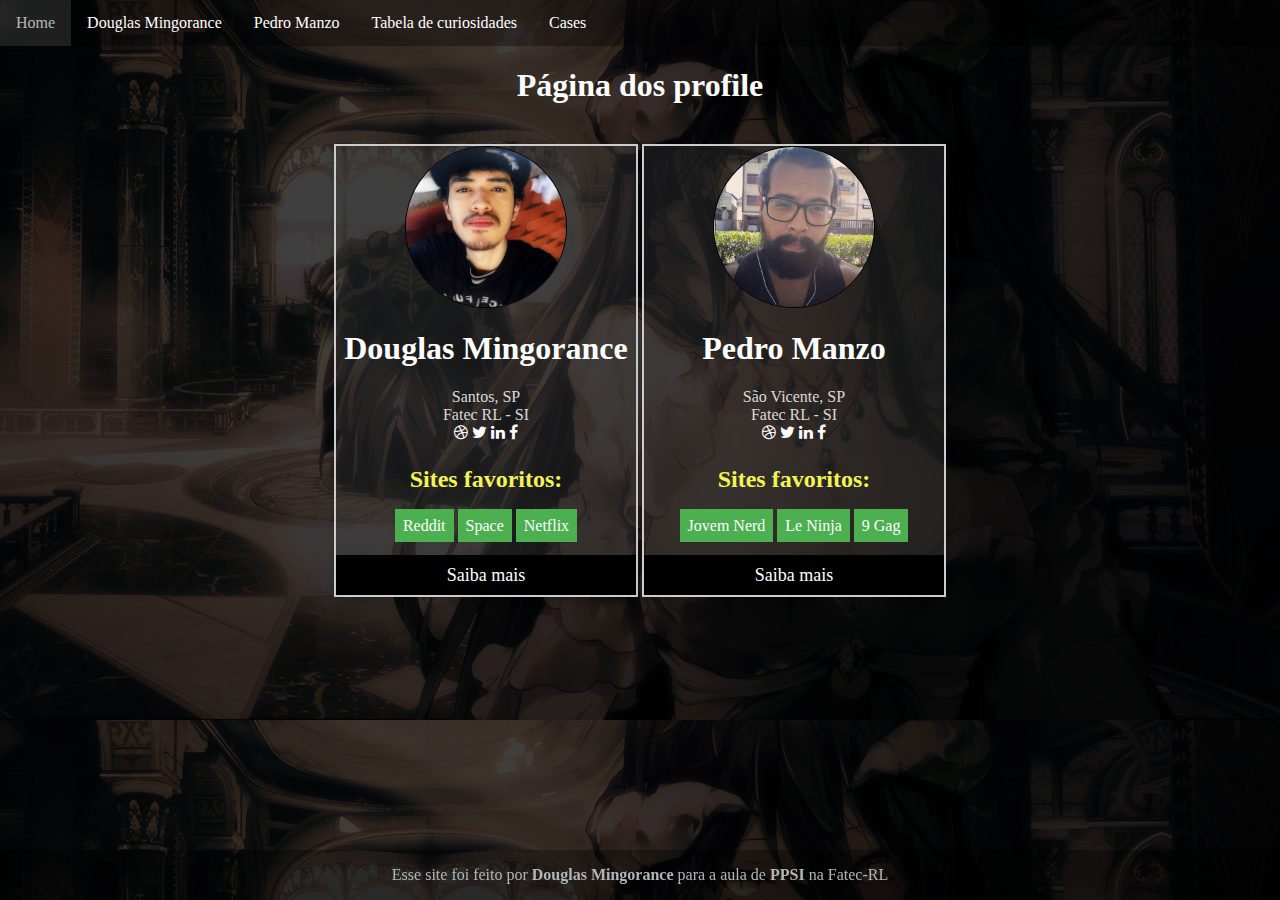
<file: Site/index.html>
<!DOCTYPE html>
<html lang="pt-br">
<head>
    <meta charset="UTF-8"/>
    <link rel="stylesheet" type="text/css" href="css/main.css"> <!-- Incluir CSS externo -->
    <link rel="stylesheet" href="https://cdnjs.cloudflare.com/ajax/libs/font-awesome/4.7.0/css/font-awesome.min.css">
    <link rel="shortcut icon" type="image/jpg" href="images/favicon.jpg"/>
    <title> Projeto Orientado - Fatec-RL </title>
</head>

<!-- Background imagem com overlay -->
<body class="profileBodyAlbedo">
    <!-- Nav bar -->
    <ul class="nav-ul">
        <li class="nav-li"><a class="active" href="index.html"> Home </a></li>
        <li class="nav-li"><a href="public/douglas.html"> Douglas Mingorance </a></li>
        <li class="nav-li"><a href="public/pedro.html"> Pedro Manzo </a></li>
        <li class="nav-li"><a href="public/table.html"> Tabela de curiosidades </a></li>
        <li class="nav-li"><a href="public/cases.html"> Cases </a></li>
    </ul>

    <h1 class="white-text align-center">Página dos profile</h1>

    <div class="cardDiv">
        <div class="card">
            <img class="profileImage" src="images/profile/foto_douglas.png" alt="Foto Perfil">
            <h1 class="white-text">Douglas Mingorance</h1>
            <p class="gray-text align-center">Santos, SP</p>
            <p class="gray-text align-center">Fatec RL - SI</p>
            <a href="#"><i class="fa fa-dribbble white-text"></i></a>
            <a href="#"><i class="fa fa-twitter white-text"></i></a>
            <a href="#"><i class="fa fa-linkedin white-text"></i></a>
            <a href="#"><i class="fa fa-facebook white-text"></i></a>
            <h3> Sites favoritos: </h3>
            <a class="label success" href="http://reddit.com"> Reddit</a>
            <a class="label success" href="http://space.com"> Space</a>
            <a class="label success" href="http://netflix.com"> Netflix</a>
            <a href="public/douglas.html" class="button">Saiba mais</a>
        </div>

        <div class="card">
            <img class="profileImage" src="images/profile/foto_pedro.jpg" alt="Foto Perfil">
            <h1 class="white-text">Pedro Manzo</h1>
            <p class="gray-text align-center">São Vicente, SP</p>
            <p class="gray-text align-center">Fatec RL - SI</p>
            <a href="#"><i class="fa fa-dribbble white-text"></i></a>
            <a href="#"><i class="fa fa-twitter white-text"></i></a>
            <a href="#"><i class="fa fa-linkedin white-text"></i></a>
            <a href="#"><i class="fa fa-facebook white-text"></i></a>
            <h3> Sites favoritos: </h3>
            <a class="label success" href="http://www.jovemnerd.com.br"> Jovem Nerd</a>
            <a class="label success" href="http://www.leninja.com.br"> Le Ninja</a>
            <a class="label success" href="http://9gag.com"> 9 Gag</a>
            <a href="public/pedro.html" class="button">Saiba mais</a>
        </div>
    </div>

    <footer>
        <p class="profileText"> Esse site foi feito por <b>Douglas Mingorance</b> para a aula de <b>PPSI</b> na Fatec-RL </p>
    </footer>
</body>

</html>
</file>
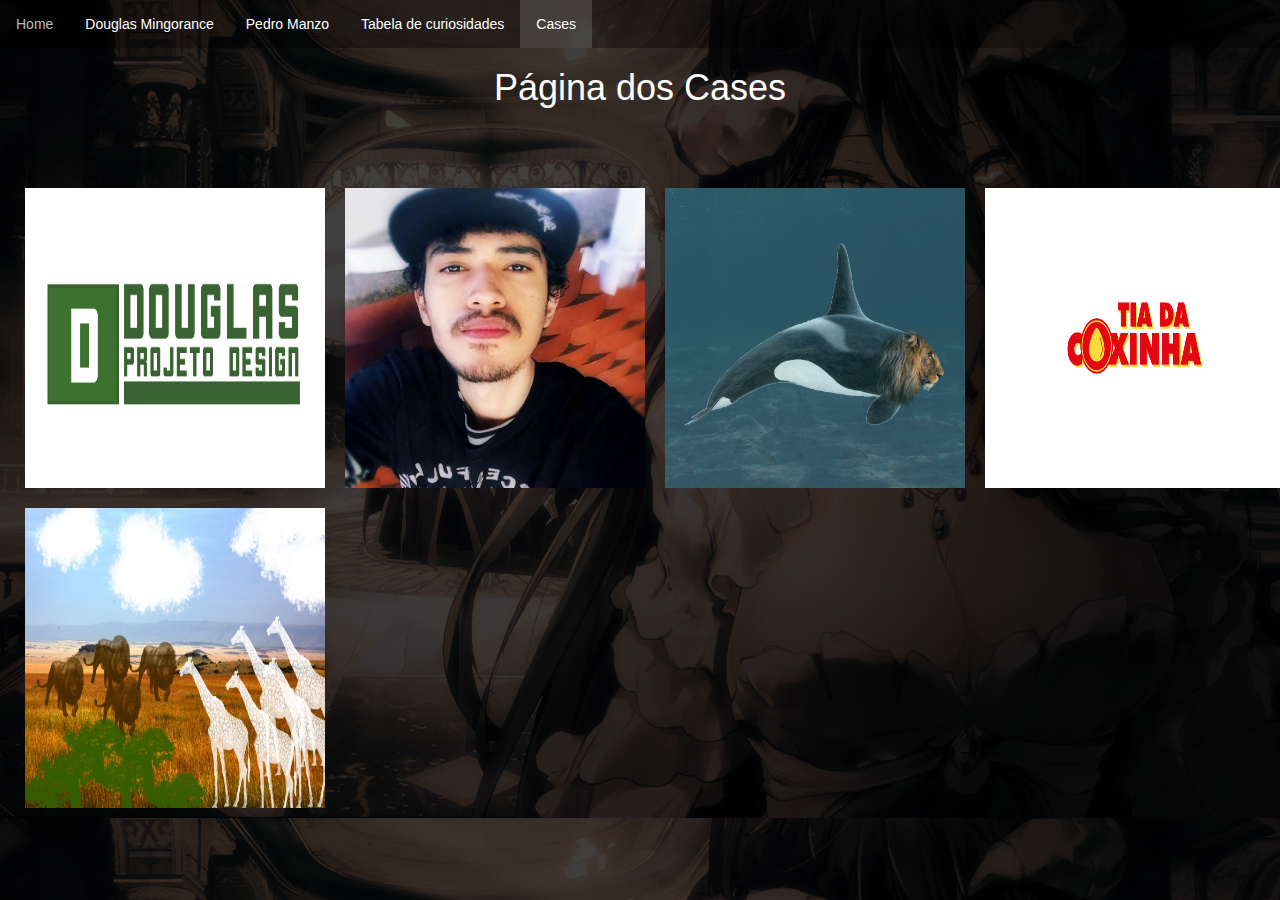
<file: Site/public/cases.html>
<!DOCTYPE html>
<html lang="pt-br">
<head>
    <meta charset="UTF-8"/>
    <link rel="stylesheet" type="text/css" href="../css/bootstrap.min.css"> <!-- Incluir CSS externo -->
    <link rel="stylesheet" type="text/css" href="../css/main.css"> <!-- Incluir CSS externo -->
    <link rel="stylesheet" type="text/css" href="../css/case.css"> <!-- Incluir CSS externo -->
    <link rel="stylesheet" href="https://cdnjs.cloudflare.com/ajax/libs/font-awesome/4.7.0/css/font-awesome.min.css">
    <link rel="shortcut icon" type="image/jpg" href="../images/favicon.jpg"/>
    <title> Projeto Orientado - Fatec-RL </title>
</head>

<!-- Background imagem com overlay -->
<body class="profileBodyAlbedo">
    <!-- Nav bar -->
    <ul class="nav-ul">
        <li class="nav-li"><a href="../index.html"> Home </a></li>
        <li class="nav-li"><a href="douglas.html"> Douglas Mingorance </a></li>
        <li class="nav-li"><a href="pedro.html"> Pedro Manzo </a></li>
        <li class="nav-li"><a href="table.html"> Tabela de curiosidades </a></li>
        <li class="nav-li"><a class="active" href="cases.html"> Cases </a></li>
    </ul>

    <h1 class="white-text align-center">Página dos Cases</h1>

    <div class="container">
        <div class="box box-wide">
            <div class="imgBox box-wide">
                <img src="../images/cases/projeto_logo.jpg">
            </div>
            <div class="details">
                <div class="content">
                    <h2>Logo do projeto</h2>
                    <p>Lorem ipsum dolor sit amet, consectetur adipisicing elit, sed do eiusmod
                    tempor incididunt ut labore et dolore magna aliqua. Ut enim ad minim veniam,
                    quis nostrud exercitation ullamco laboris nisi ut aliquip ex ea commodo
                    consequat. </p>
                </div>
            </div>
        </div>
    	<div class="box">
    		<div class="imgBox">
                <img src="../images/cases/foto_processada.jpg">
    		</div>
    		<div class="details">
    			<div class="content">
    				<h2>Foto pessoal processada</h2>
    				<p>Lorem ipsum dolor sit amet, consectetur adipisicing elit, sed do eiusmod
    				tempor incididunt ut labore et dolore magna aliqua. Ut enim ad minim veniam,
    				quis nostrud exercitation ullamco laboris nisi ut aliquip ex ea commodo
    				consequat. </p>
    			</div>
    		</div>
    	</div>
    	<div class="box">
    		<div class="imgBox">
                <img src="../images/cases/leorca.jpg">
    		</div>
    		<div class="details">
    			<div class="content">
    				<h2>Animal Hibrido</h2>
    				<p>Lorem ipsum dolor sit amet, consectetur adipisicing elit, sed do eiusmod
    				tempor incididunt ut labore et dolore magna aliqua. Ut enim ad minim veniam,
    				quis nostrud exercitation ullamco laboris nisi ut aliquip ex ea commodo
    				consequat. </p>
    			</div>
    		</div>
    	</div>
    	<div class="box">
    		<div class="imgBox">
                <img src="../images/cases/tiadacoxinha_logo.jpg">
    		</div>
    		<div class="details">
    			<div class="content">
    				<h2>Logo Tia das Coxinha</h2>
    				<p>Lorem ipsum dolor sit amet, consectetur adipisicing elit, sed do eiusmod
    				tempor incididunt ut labore et dolore magna aliqua. Ut enim ad minim veniam,
    				quis nostrud exercitation ullamco laboris nisi ut aliquip ex ea commodo
    				consequat. </p>
    			</div>
    		</div>
    	</div>
        <div class="box">
            <div class="imgBox">
                <img src="../images/cases/natureza_savana.jpg">
            </div>
            <div class="details">
                <div class="content">
                    <h2>Cenario Natureza</h2>
                    <p>Lorem ipsum dolor sit amet, consectetur adipisicing elit, sed do eiusmod
                    tempor incididunt ut labore et dolore magna aliqua. Ut enim ad minim veniam,
                    quis nostrud exercitation ullamco laboris nisi ut aliquip ex ea commodo
                    consequat. </p>
                </div>
            </div>
        </div>
    </div>
</body>

</html>
</file>
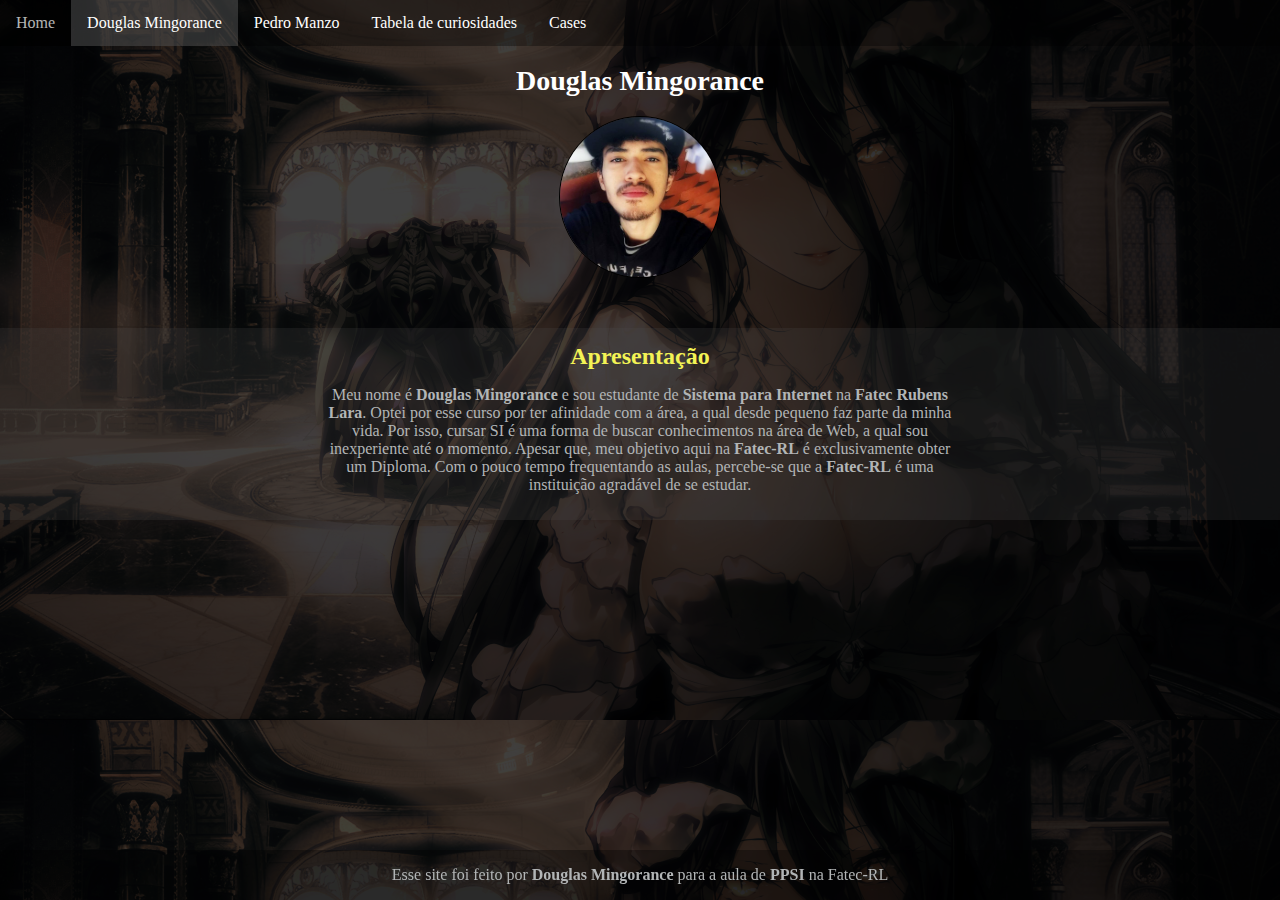
<file: Site/public/douglas.html>
<!DOCTYPE html>
<html lang="pt-br">
<head>
    <meta charset="UTF-8"/>
    <link rel="stylesheet" type="text/css" href="../css/main.css">
    <link rel="shortcut icon" type="image/jpg" href="../images/favicon.jpg"/>
    <title> Projeto Orientado - Fatec-RL </title>
</head>

<!-- Background imagem com overlay -->
<body class="profileBodyAlbedo">
    <!-- Nav bar -->
    <ul class="nav-ul">
        <li class="nav-li"><a href="../index.html"> Home </a></li>
        <li class="nav-li"><a class="active" href="douglas.html"> Douglas Mingorance </a></li>
        <li class="nav-li"><a href="pedro.html"> Pedro Manzo </a></li>
        <li class="nav-li"><a href="table.html"> Tabela de curiosidades </a></li>
        <li class="nav-li"><a href="cases.html"> Cases </a></li>
    </ul>

    <!-- Container do profile -->
    <div class="profileDiv">
        <!-- Foto/nome -->
        <h1 class="profileHeader"> Douglas Mingorance </h1>
        <img class="profileImage" src="../images/profile/foto_douglas.png" alt="Foto Perfil">

        <!-- Container de apresentação -->
        <div class="aboutDiv">
            <!-- Sub-titulo/texto -->
            <h3 class="profileHeader2"> Apresentação </h3>
            <p class="profileText">
                Meu nome é <b>Douglas Mingorance</b> e sou estudante de <strong>Sistema para Internet</strong> na <strong>Fatec Rubens Lara</strong>.
                Optei por esse curso por ter afinidade com a área, a qual desde pequeno faz parte da minha vida.
                Por isso, cursar SI é uma forma de buscar conhecimentos na área de Web, a qual sou inexperiente até o momento.
                Apesar que, meu objetivo aqui na <strong>Fatec-RL</strong> é exclusivamente obter um Diploma.
                Com o pouco tempo frequentando as aulas, percebe-se que a <strong>Fatec-RL</strong> é uma instituição agradável de se estudar.
            </p>
        </div>
    </div>

    <footer>
        <p class="profileText"> Esse site foi feito por <b>Douglas Mingorance</b> para a aula de <b>PPSI</b> na Fatec-RL </p>
    </footer>
</body>

</html>
</file>
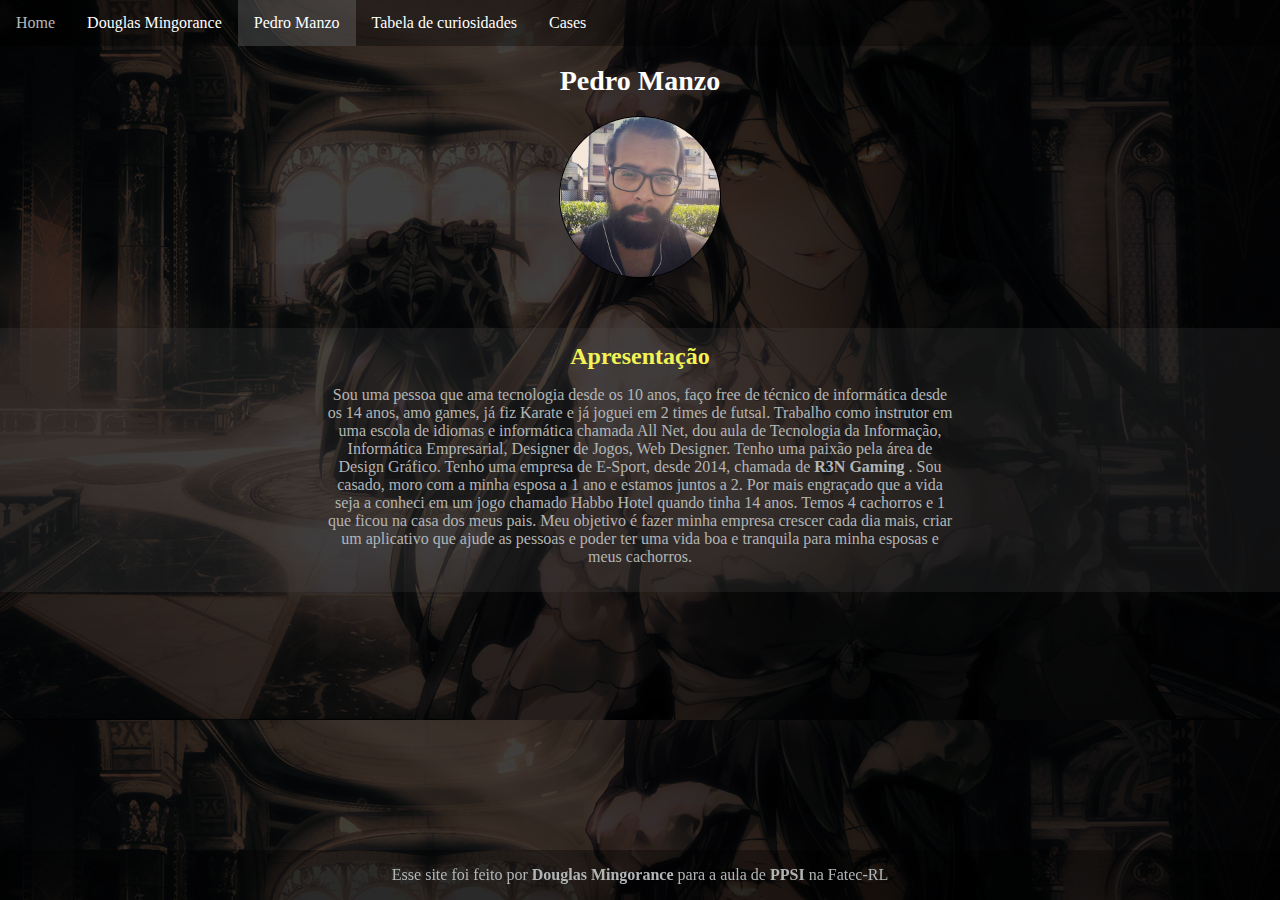
<file: Site/public/pedro.html>
<!DOCTYPE html>
<html lang="pt-br">
<head>
    <meta charset="UTF-8"/>
    <link rel="stylesheet" type="text/css" href="../css/main.css">
    <link rel="shortcut icon" type="image/jpg" href="../images/favicon.jpg"/>
    <title> Projeto Orientado - Fatec-RL </title>
</head>

<!-- Background imagem com overlay -->
<body class="profileBodyAlbedo">
    <!-- Nav bar -->
    <ul class="nav-ul">
        <li class="nav-li"><a href="../index.html"> Home </a></li>
        <li class="nav-li"><a href="douglas.html"> Douglas Mingorance </a></li>
        <li class="nav-li"><a class="active" href="pedro.html"> Pedro Manzo </a></li>
        <li class="nav-li"><a href="table.html"> Tabela de curiosidades </a></li>
        <li class="nav-li"><a href="cases.html"> Cases </a></li>
    </ul>

    <!-- Container do profile -->
    <div class="profileDiv">
        <!-- Foto/nome -->
        <h1 class="profileHeader"> Pedro Manzo </h1>
        <img class="profileImage" src="../images/profile/foto_pedro.jpg" alt="Foto Perfil">

        <!-- Container de apresentação -->
        <div class="aboutDiv">
            <!-- Sub-titulo/texto -->
            <h3 class="profileHeader2"> Apresentação </h3>
            <p class="profileText">
                Sou uma pessoa que ama tecnologia desde os 10 anos, faço free de técnico de informática desde os 14 anos, amo games, já fiz Karate e já joguei em 2 times de futsal. Trabalho como instrutor em uma escola de idiomas e informática chamada All Net, dou aula de Tecnologia da Informação, Informática Empresarial, Designer de Jogos, Web Designer. Tenho uma paixão pela área de Design Gráfico. Tenho uma empresa de E-Sport, desde 2014, chamada de <strong>R3N Gaming</strong> . Sou casado, moro com a minha esposa a 1 ano e estamos juntos a 2. Por mais engraçado que a vida seja a conheci em um jogo chamado Habbo Hotel quando tinha 14 anos. Temos 4 cachorros e 1 que ficou na casa dos meus pais. Meu objetivo é fazer minha empresa crescer cada dia mais, criar um aplicativo que ajude as pessoas e poder ter uma vida boa e tranquila para minha esposas e meus cachorros.
            </p>
        </div>
    </div>

    <footer>
        <p class="profileText"> Esse site foi feito por <b>Douglas Mingorance</b> para a aula de <b>PPSI</b> na Fatec-RL </p>
    </footer>
</body>

</html>
</file>
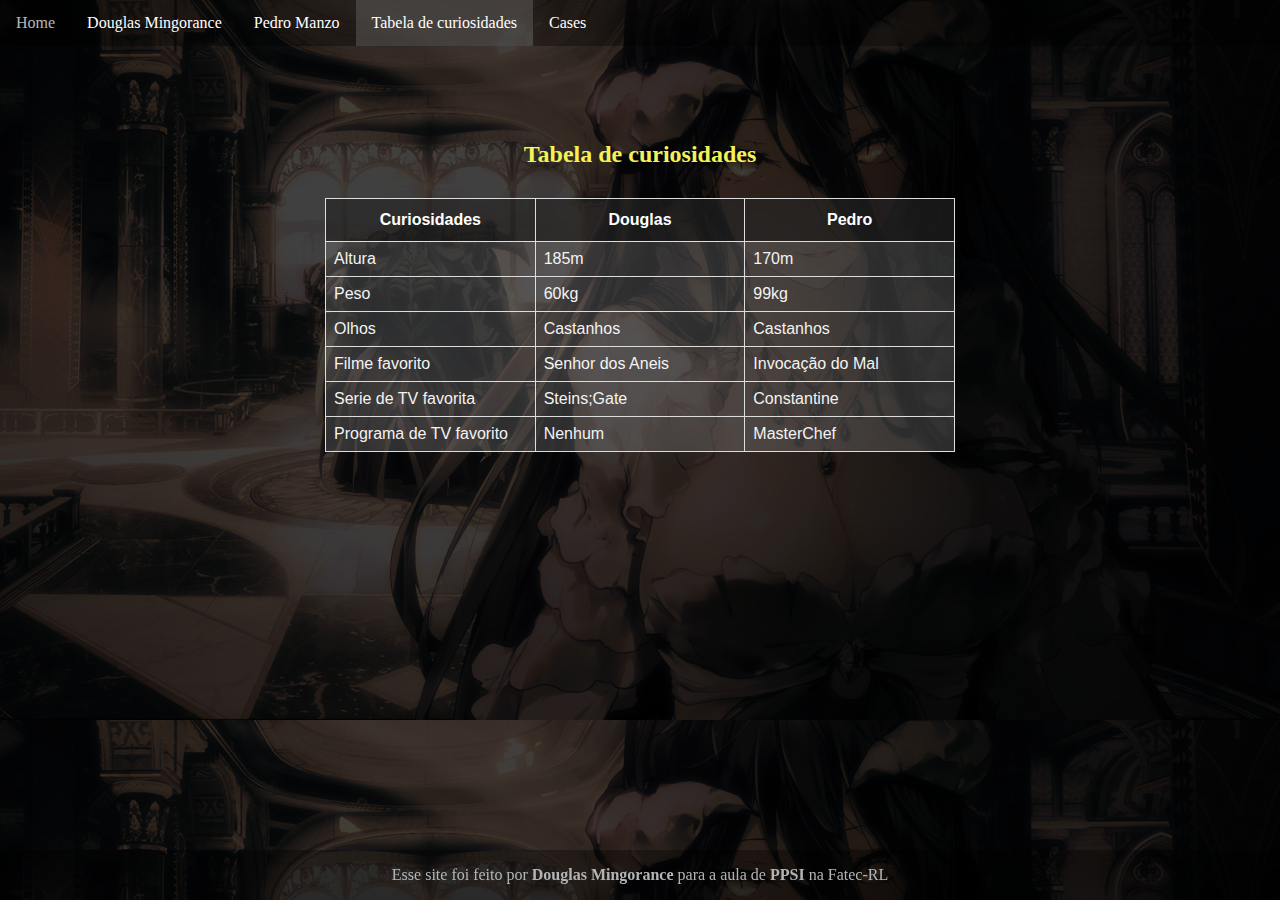
<file: Site/public/table.html>
<!DOCTYPE html>
<html lang="pt-br">
<head>
    <meta charset="UTF-8"/>
    <link rel="stylesheet" type="text/css" href="../css/main.css"> <!-- Incluir CSS externo -->
    <link rel="shortcut icon" type="image/jpg" href="../images/favicon.jpg"/>
    <title> Projeto Orientado - Fatec-RL </title>
</head>

<!-- Background imagem com overlay -->
<body class="profileBodyAlbedo">
    <!-- Nav bar -->
    <ul class="nav-ul">
        <li class="nav-li"><a href="../index.html"> Home </a></li>
        <li class="nav-li"><a href="douglas.html"> Douglas Mingorance </a></li>
        <li class="nav-li"><a href="pedro.html"> Pedro Manzo </a></li>
        <li class="nav-li"><a class="active" href="table.html"> Tabela de curiosidades </a></li>
        <li class="nav-li"><a href="cases.html"> Cases </a></li>
    </ul>

    <!-- Container da table -->
    <div class="tableDiv">
        <!-- Sub titulo -->
        <h3 class="profileHeader2"> Tabela de curiosidades </h3>

        <table class="profileTable">
          <tr>
              <th> Curiosidades </th>
              <th> Douglas </th>
              <th> Pedro </th>
          </tr>
          <tr>
              <td> Altura </td>
              <td> 185m </td>
              <td> 170m </td>
          </tr>
          <tr>
              <td> Peso </td>
              <td> 60kg </td>
              <td> 99kg </td>
          </tr>
          <tr>
              <td> Olhos </td>
              <td> Castanhos </td>
              <td> Castanhos </td>
          </tr>
          <tr>
              <td> Filme favorito </td>
              <td> Senhor dos Aneis </td>
              <td> Invocação do Mal </td>
          </tr>
          <tr>
              <td> Serie de TV favorita </td>
              <td> Steins;Gate </td>
              <td> Constantine </td>
          </tr>
          <tr>
              <td> Programa de TV favorito </td>
              <td> Nenhum </td>
              <td> MasterChef </td>
          </tr>
        </table>
    </div>

    <footer>
        <p class="profileText"> Esse site foi feito por <b>Douglas Mingorance</b> para a aula de <b>PPSI</b> na Fatec-RL </p>
    </footer>
</body>

</html>
</file>
<file: Site/css/main.css>
/* Main */
body {
    margin: 0px;
}

h2, h3 {
    font-family: "Georgia", serif;
    font-size: 24px;
    text-align: center;
    color: #f3f355;
}

p {
    color: #888;
    text-align: left;
}

footer {
    height: 50px;
    width: 100%;
    position: fixed;
    left: 0;
    bottom: 0;
    background-color: #00000055;
    color: white;
    text-align: center;
}

/* Misc */
.align-center {
    text-align: center;
}

.white-text {
    color: white;
}

.gray-text {
    color: #d9d9d9;
    margin: 0px 0px;
}

.button {
    height: 40px;
    width: 100%;
    font-size: 18px;
    line-height: 40px;
    color: white;
    background-color: #000;
    border: none;
    display: inline-block;
    text-align: center;
    cursor: pointer;
    text-decoration: none;
    margin-top: 20px;
}

button:hover, a:hover {
    opacity: 0.7;
}

.label {
    color: white;
    padding: 8px;
    text-decoration: none;
}

.success {background-color: #4CAF50;} /* Green */
.info {background-color: #2196F3;} /* Blue */
.warning {background-color: #ff9800;} /* Orange */
.danger {background-color: #f44336;} /* Red */

/* Home */
.cardDiv {
    text-align: center;
    margin-top: 40px;
}

.card {
    width: 300px;
    box-shadow: 0 4px 8px 0 rgba(0, 0, 0, 0.2);
    text-align: center;
    background-color: #40404055;
    border: 2px solid #ccc;
    display: inline-block;
    margin: 0px auto;
}

/* Profile */
/* Background */
.profileBodyAlbedo {
    background:
    /* top: transparent grey, faked with gradient */
    linear-gradient( rgba(0, 0, 0, 0.75), rgba(0, 0, 0, 0.75) ),
    /* bottom: image */
    url(../images/styles/albedo_background.jpg) repeat-y;
    background-size: cover;
    /*background-color: #F5F5F5;*/
}

/* Sub-titulos H1 */
.profileHeader {
    font-family: "Georgia", serif;
    font-size: 28px;
    text-align: center;
    color: #fff;
}

/* Sub-titulos H2-H3 */
.profileHeader2 {
    font-family: "Georgia", serif;
    font-size: 24px;
    text-align: center;
    color: #f3f355;
    padding: 0px;
    margin: 5px;
}

/* Container */
.profileDiv {
    padding: 0px;
    overflow: auto;
}

.aboutDiv, .tableDiv {
    padding: 10px;
    overflow: auto;
    margin-top: 50px;
}

.aboutDiv {
    background-color: #50505033;
}

.tableDiv {
    margin-top: 80px;
}

/* Imagem do perfil */
.profileImage {
    height: 160px; width: 160px;
    border: 1px solid #000;
    border-radius: 50%;
    display: block;
}

/* Paragrafo */
.profileText {
    color: #b2b5b6;
    text-align: center;
    width: 50%;
}

/* Table */
.profileTable {
    font-family: "Trebuchet MS", Arial, Helvetica, sans-serif;
    border-collapse: collapse;
    width: 50%;
    color: #f3f3f3;
    background-color: #80808055;
    margin-top: 30px;
}

.profileTable tr:hover {
    background-color: #80808040;
}

.profileTable td, .profileTable th {
    border: 1px solid #ddd;
    padding: 8px;
}

.profileTable th {
    width: 25%;
    padding-top: 12px;
    padding-bottom: 12px;
    text-align: center;
    background-color: #00000075;
    color: white;
}

/* Nav bar */
.nav-ul {
    list-style-type: none;
    margin: 0;
    padding: 0;
    overflow: hidden;
    background-color: #00000055;
}

.nav-li {
    float: left;
}

.nav-li a {
    display: block;
    color: white;
    text-align: center;
    padding: 14px 16px;
    text-decoration: none;
}

.nav-li a:hover:not(.active) {
    background-color: #00000075;
}

.active {
    background-color: #80808055;
}

/*
.active {
    background-color: #4CAF50;
}
*/

/* Elementos centralizados */
.profileImage, .profileText, .profileTable {
    margin-left: auto;
    margin-right: auto;
}
</file>
<file: Site/css/case.css>
/* CASE */
.container {
	min-width: 1380px;
	margin: 70px auto 0;
	display: flex;
	flex-direction:row;
	flex-wrap:wrap;
}
.container .box {
	position: relative;
	width: 300px;
	height: 300px;
	margin: 10px;
	box-sizing:border-box;
	display: inline-block;
}
.container .box .imgBox {
	position: relative;
	overflow: hidden;
	width: 300px;
	height: 300px;
}
.container .box .imgBox img {
	width: 100%;
	height: 100%;
	transition: transform 2s;
}
.container .box:hover .imgBox img {
	transform: scale(1.2);
}
.container .box .details {
	position: absolute;
	top: 10px;
	right: 10px;
	left: 10px;
	bottom: 10px;
	background: rgba(0,0,0,0.8);
	transform: scaleY(0);
	transition: transform 1s;
}
.container .box:hover .details {
	transform: scaleY(1);
}
.container .box .details .content {
	position: absolute;
	top: 50%;
	transform: translateY(-50%);
	text-align: center;
	padding: 15px;
	color: #fff;
}
.container .box .details .content h2 {
	margin: 0;
	padding: 0;
	font-size:22px;
	color: #ff0;
}
.container .box .details .content p {
	margin: 10px 0 0;
	font-size:12px;
	padding: 0;
}
.box-wide {
    width: 1200px;
    height: 300px;
}
</file>
